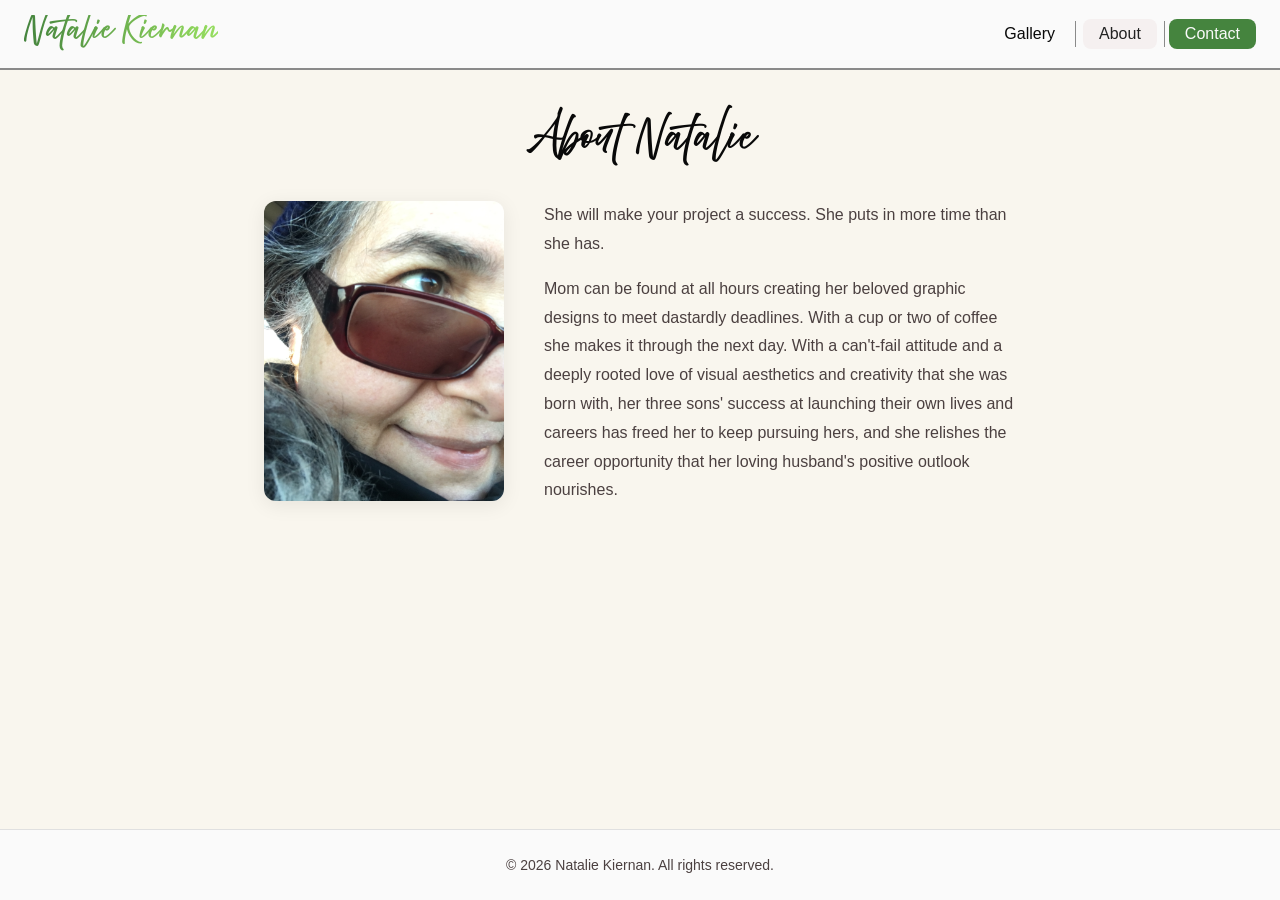
<file: about.html>
<!DOCTYPE html>
<html lang="en">
<head>
    <meta charset="UTF-8">
    <meta name="viewport" content="width=device-width, initial-scale=1.0">
    <title>Natalie Kiernan - About</title>
    <link rel="stylesheet" href="style.css">
</head>
<body>
<header class="header">
    <h1 class="logo"><a href="index.html">Natalie Kiernan</a></h1>
    <nav aria-label="Main navigation">
        <ul>
            <li><a href="index.html">Gallery</a></li>
            <li class="border"><a href="about.html" class="active">About</a></li>
            <li><a class="cta" href="contact.html">Contact</a></li>
        </ul>
    </nav>
</header>

<main>
    <div class="about">
        <h2>About Natalie</h2>
        <div class="about-info">
            <img class="about-img" src="images/profile-image.jpg" alt="Natalie Kiernan">
            <div>
                <p>She will make your project a success. She puts in more time than she has.</p>
                <p>Mom can be found at all hours creating her beloved graphic designs to meet dastardly deadlines.
                    With a cup or two of coffee she makes it through the next day. With a can't-fail attitude and a deeply
                    rooted love of visual aesthetics and creativity that she was born with, her three sons' success at
                    launching their own lives and careers has freed her to keep pursuing hers, and she relishes the career opportunity that her loving
                    husband's positive outlook nourishes.
                </p>
            </div>
        </div>
    </div>
</main>

<footer>
    <p>&copy; 2026 Natalie Kiernan. All rights reserved.</p>
</footer>
</body>
</html>
</file>
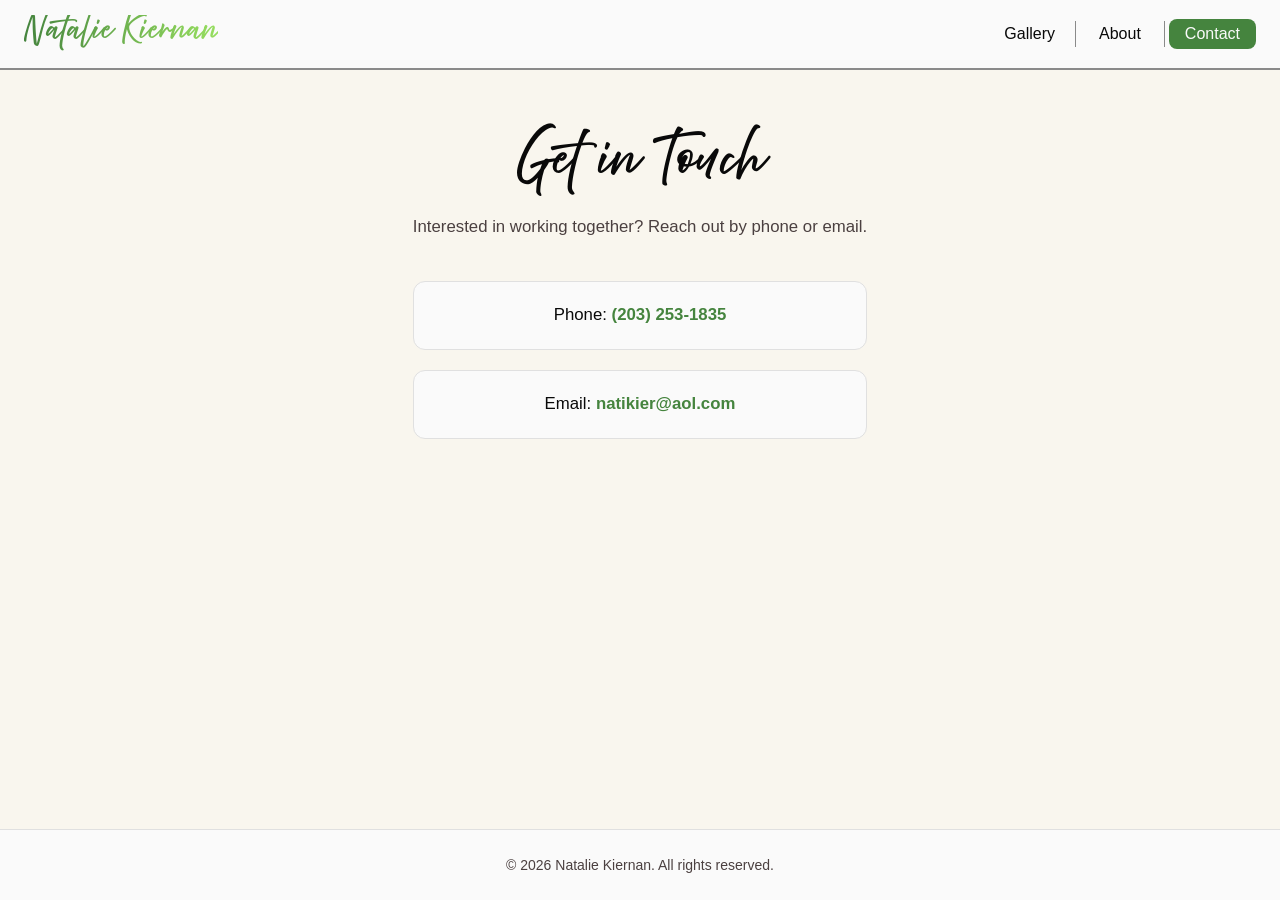
<file: contact.html>
<!DOCTYPE html>
<html lang="en">
<head>
    <meta charset="UTF-8">
    <meta name="viewport" content="width=device-width, initial-scale=1.0">
    <title>Natalie Kiernan - Contact</title>
    <link rel="stylesheet" href="style.css">
</head>
<body>
<header class="header">
    <h1 class="logo"><a href="index.html">Natalie Kiernan</a></h1>
    <nav aria-label="Main navigation">
        <ul>
            <li><a href="index.html">Gallery</a></li>
            <li class="border"><a href="about.html">About</a></li>
            <li><a href="contact.html" class="active cta">Contact</a></li>
        </ul>
    </nav>
</header>

<main class="contact">
    <h2>Get in Touch</h2>
    <p>Interested in working together? Reach out by phone or email.</p>
    <ul class="contact-list">
        <li>Phone: <a href="tel:+12032531835">(203) 253-1835</a></li>
        <li>Email: <a href="mailto:natikier@aol.com">natikier@aol.com</a></li>
    </ul>
</main>

<footer>
    <p>&copy; 2026 Natalie Kiernan. All rights reserved.</p>
</footer>
</body>
</html>
</file>
<file: style.css>
@font-face {
    font-family: 'Amaline';
    src: url(fonts/AmalineTrial-Regular.ttf.woff);
}

@font-face {
    font-family: 'Above-the-Beyond';
    src: url(fonts/Above\ the\ Beyond\ Script.woff2);
}

:root {
    --header-color: #fafafa;
    --primary-color: #F9F6EE;
    --font-color: #090909;
    --accent-color: #45843e;
    --accent-hover: #6fc466;
    --muted-color: #4b4040;
    --border-color: #8a8a8a;
    --gradient: linear-gradient(to right, var(--accent-color), #96de5f);
    --main-font: 'Above-the-Beyond', Arial, sans-serif;
    --body-font: Arial, Helvetica, sans-serif;
    --shadow: 0 4px 20px rgba(9, 9, 9, 0.08);
    --transition: 0.2s ease;
}

*,
*::before,
*::after {
    padding: 0;
    margin: 0;
    box-sizing: border-box;
}

html {
    scroll-behavior: smooth;
}

body {
    background-color: var(--primary-color);
    color: var(--font-color);
    font-family: var(--body-font);
    line-height: 1.6;
    min-height: 100vh;
    display: flex;
    flex-direction: column;
}

/* Header */

header {
    position: sticky;
    top: 0;
    z-index: 100;
    width: 100%;
    height: 70px;
    justify-content: space-between;
    display: flex;
    align-items: center;
    background-color: var(--header-color);
    border-bottom: 2px var(--border-color) solid;
}

.logo {
    font-size: 24px;
    font-family: var(--main-font);
    margin-left: 1.5rem;
    background: var(--gradient);
    -webkit-background-clip: text;
    background-clip: text;
    -webkit-text-fill-color: transparent;
}

.logo a {
    text-decoration: none;
}

nav {
    margin-right: 1.5rem;
}

.border {
    padding: 0 7px;
    border-left: 1px var(--border-color) solid;
    border-right: 1px var(--border-color) solid;
}

nav ul {
    list-style-type: none;
    display: flex;
    align-items: center;
    gap: 0.25rem;
}

nav a {
    padding: 0.4em 1em;
    text-decoration: none;
    color: var(--font-color);
    font-size: 16px;
    border-radius: 8px;
    transition: background-color var(--transition), color var(--transition);
}

nav a:hover,
nav a.active {
    color: rgb(34, 34, 34);
    background-color: rgb(245, 240, 240);
}

nav a.cta {
    color: var(--header-color);
    background-color: var(--accent-color);
}

nav a.cta:hover {
    background-color: var(--accent-hover);
    color: var(--header-color);
}

/* Layout */

.container {
    max-width: 1224px;
    width: 90%;
    margin: auto;
    padding: 40px 0;
}

main {
    flex: 1;
}

.section-heading {
    font-family: var(--main-font);
    font-size: 2rem;
    text-align: center;
    margin-bottom: 2rem;
    color: var(--font-color);
}

/* Hero */

#hero {
    width: 100%;
    min-height: 85vh;
    background: var(--primary-color);
    display: flex;
    align-items: center;
}

#hero .container {
    width: 90%;
    max-width: 1200px;
    margin: 0 auto;
    padding: 2rem 0;
    display: flex;
    align-items: center;
    justify-content: center;
    gap: 5rem;
}

#hero .info {
    flex: 1;
    max-width: 520px;
}

#hero .info h1 {
    font-size: clamp(2rem, 5vw, 3rem);
    line-height: 1.2;
    margin-bottom: 2.3rem;
    font-weight: 700;
    font-family: 'Times New Roman', Times, serif;
}

#hero .info .hero-accent {
    font-family: var(--main-font);
    font-weight: 400;
    font-size: clamp(2.2rem, 5.5vw, 3.5rem);
    background: var(--gradient);
    -webkit-background-clip: text;
    background-clip: text;
    -webkit-text-fill-color: transparent;
}

#hero .info p {
    font-size: 1.1rem;
    color: var(--muted-color);
    margin-bottom: 0.5rem;
}

#hero .info a {
    text-decoration: none;
    display: inline-block;
    background-color: var(--accent-color);
    color: var(--header-color);
    border-radius: 16px;
    font-size: 1.1rem;
    font-weight: 600;
    padding: 0.75em 2em;
    margin-top: 1.5rem;
    transition: background-color var(--transition), transform var(--transition);
}

#hero .info a:hover {
    background-color: var(--accent-hover);
    transform: translateY(-2px);
}

#hero .img {
    flex-shrink: 0;
}

.img .about-img {
    width: 280px;
    height: 340px;
    object-fit: cover;
    border-radius: 12px;
    box-shadow: var(--shadow);
}

.space {
    margin-right: 50px;
  }

/* Gallery */

.gallery-section {
    padding-bottom: 4rem;
}

.gallery {
    display: grid;
    grid-template-columns: repeat(3, 1fr);
    gap: 16px;
}

.gallery-item {
    border-radius: 8px;
    overflow: hidden;
    cursor: pointer;
    position: relative;
    background: #eee;
}

.gallery-item img {
    width: 100%;
    display: block;
    border-radius: 8px;
    transition: transform 0.35s ease, filter 0.35s ease;
}

.gallery-item:hover img {
    transform: scale(1.03);
    filter: brightness(0.92);
}

.gallery-item::after {
    content: 'View';
    position: absolute;
    inset: 0;
    display: flex;
    align-items: center;
    justify-content: center;
    background: rgba(9, 9, 9, 0.45);
    color: #fff;
    font-size: 0.95rem;
    font-weight: 600;
    letter-spacing: 0.05em;
    text-transform: uppercase;
    opacity: 0;
    transition: opacity var(--transition);
    border-radius: 8px;
}

.gallery-item:hover::after {
    opacity: 1;
}

/* Lightbox */

.lightbox {
    position: fixed;
    inset: 0;
    z-index: 1000;
    background: rgba(9, 9, 9, 0.92);
    display: flex;
    align-items: center;
    justify-content: center;
    padding: 2rem;
    opacity: 0;
    visibility: hidden;
    transition: opacity 0.3s ease, visibility 0.3s ease;
}

.lightbox.open {
    opacity: 1;
    visibility: visible;
}

.lightbox img {
    max-width: 90vw;
    max-height: 85vh;
    object-fit: contain;
    border-radius: 8px;
    box-shadow: 0 8px 40px rgba(0, 0, 0, 0.4);
}

.lightbox-close {
    position: absolute;
    top: 1.5rem;
    right: 1.5rem;
    background: none;
    border: none;
    color: #fff;
    font-size: 2.5rem;
    line-height: 1;
    cursor: pointer;
    padding: 0.25rem 0.5rem;
    opacity: 0.8;
    transition: opacity var(--transition);
}

.lightbox-close:hover {
    opacity: 1;
}

/* About */

.about {
    max-width: 800px;
    margin: 3rem auto;
    padding: 0 1.5rem 4rem;
}

.about h2 {
    font-family: var(--main-font);
    font-size: 2rem;
    margin-bottom: 2rem;
    text-align: center;
}

.about-info {
    display: flex;
    gap: 2.5rem;
    align-items: flex-start;
}

.about-info .about-img {
    width: 240px;
    height: 300px;
    object-fit: cover;
    border-radius: 12px;
    flex-shrink: 0;
    box-shadow: var(--shadow);
}

.about-info p {
    font-size: 16px;
    line-height: 1.8;
    color: var(--muted-color);
    margin-bottom: 1rem;
}

/* Contact */

.contact {
    max-width: 600px;
    margin: 4rem auto;
    padding: 0 1.5rem 4rem;
    text-align: center;
}

.contact h2 {
    font-family: var(--main-font);
    font-size: 2.5rem;
    margin-bottom: 1rem;
}

.contact > p {
    color: var(--muted-color);
    margin-bottom: 2.5rem;
    font-size: 1.05rem;
}

.contact-list {
    list-style: none;
    display: flex;
    flex-direction: column;
    gap: 1.25rem;
}

.contact-list li {
    background: var(--header-color);
    border: 1px solid #e0e0e0;
    border-radius: 12px;
    padding: 1.25rem 1.5rem;
    font-size: 1.05rem;
    transition: box-shadow var(--transition), transform var(--transition);
}

.contact-list li:hover {
    box-shadow: var(--shadow);
    transform: translateY(-2px);
}

.contact-list a {
    color: var(--accent-color);
    text-decoration: none;
    font-weight: 600;
    transition: color var(--transition);
}

.contact-list a:hover {
    color: var(--accent-hover);
    text-decoration: underline;
}

/* Footer */

footer {
    text-align: center;
    padding: 1.5rem;
    font-size: 0.875rem;
    color: var(--muted-color);
    border-top: 1px solid #e0e0e0;
    background: var(--header-color);
}

/* Responsive */

@media (max-width: 900px) {
    .gallery {
        grid-template-columns: repeat(2, 1fr);
    }

    #hero .container {
        flex-direction: column-reverse;
        text-align: center;
        gap: 2rem;
    }

    #hero .info {
        max-width: 100%;
    }
}

@media (max-width: 768px) {
    header {
        height: auto;
        flex-direction: column;
        padding: 1rem 0;
        gap: 0.75rem;
    }

    .logo {
        margin-left: 0;
    }

    nav {
        margin-right: 0;
    }

    .gallery {
        grid-template-columns: 1fr;
    }

    .about-info {
        flex-direction: column;
        align-items: center;
        text-align: center;
    }

    .about-info .about-img {
        width: 200px;
        height: 250px;
    }

    .img .about-img {
        width: 220px;
        height: 280px;
    }
}

@media (max-width: 480px) {
    nav ul {
        flex-wrap: wrap;
        justify-content: center;
    }

    nav a {
        font-size: 14px;
        padding: 0.35em 0.75em;
    }
}
</file>
